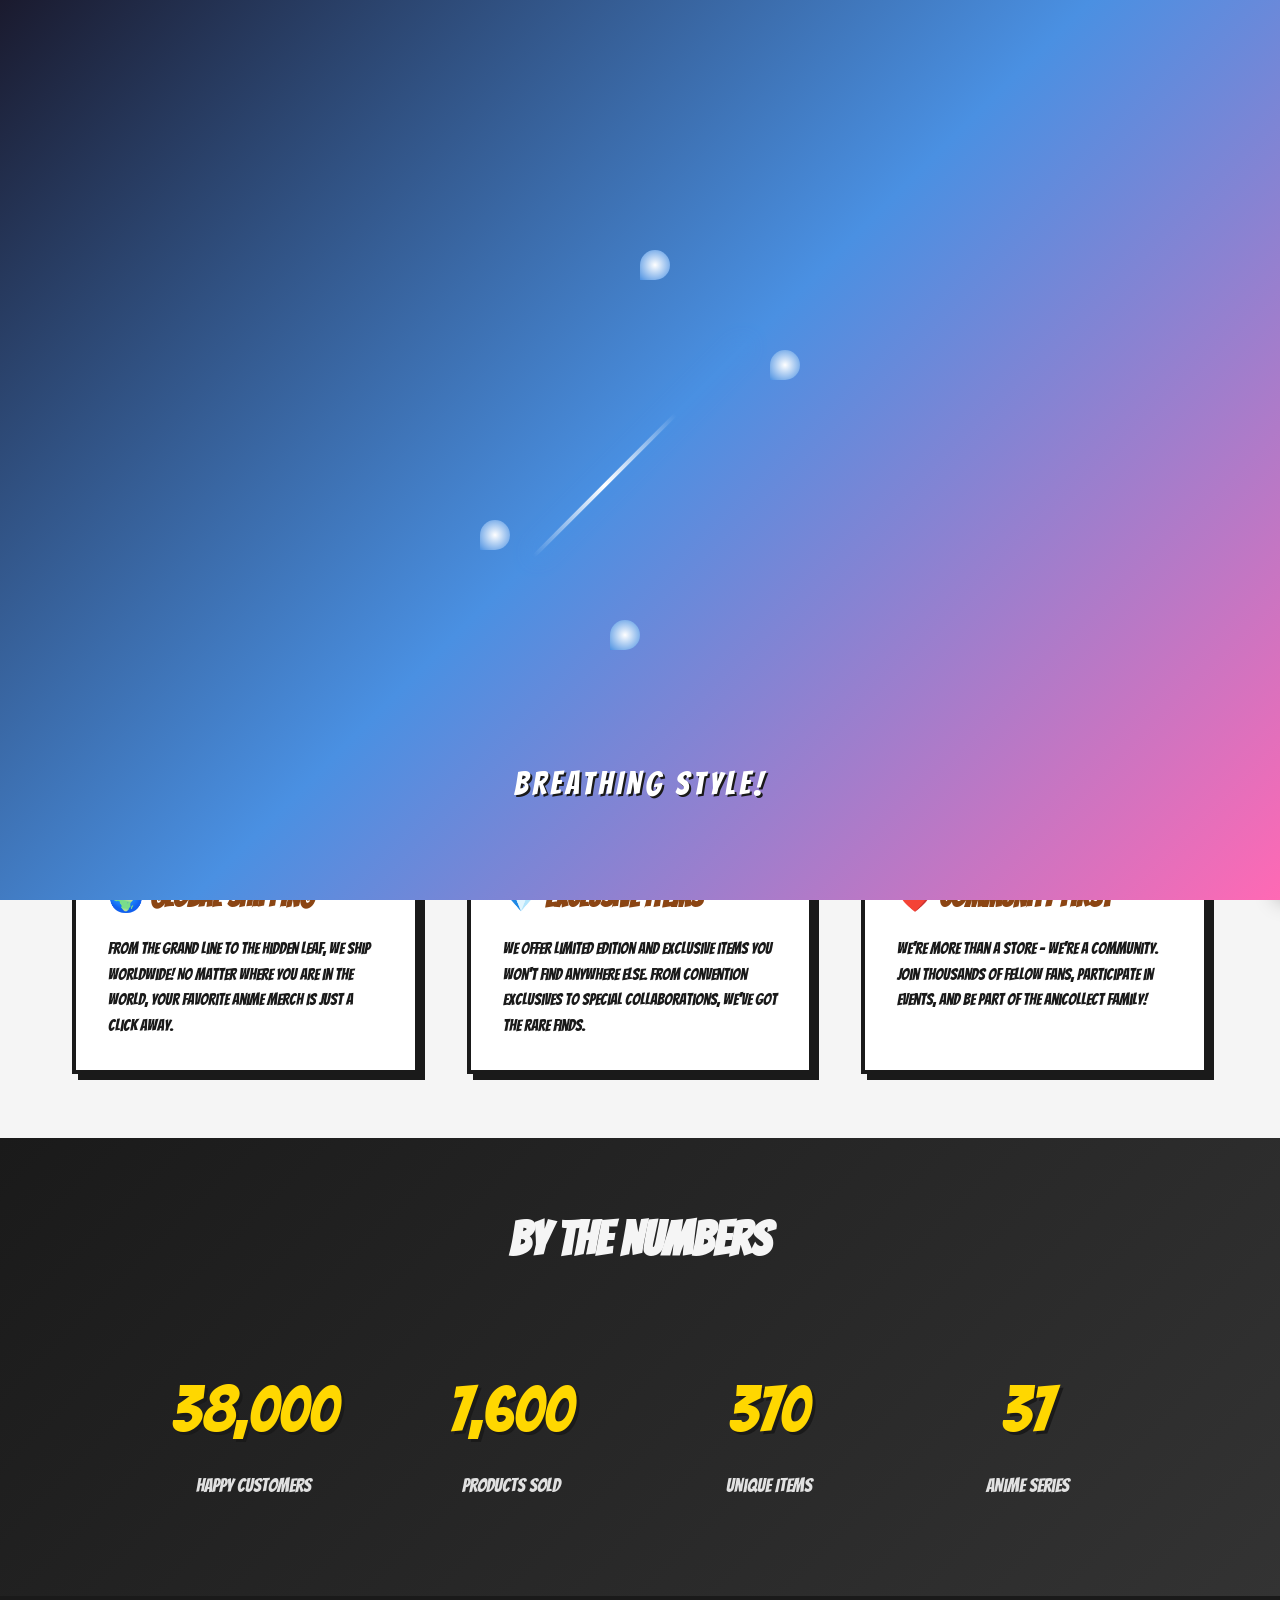
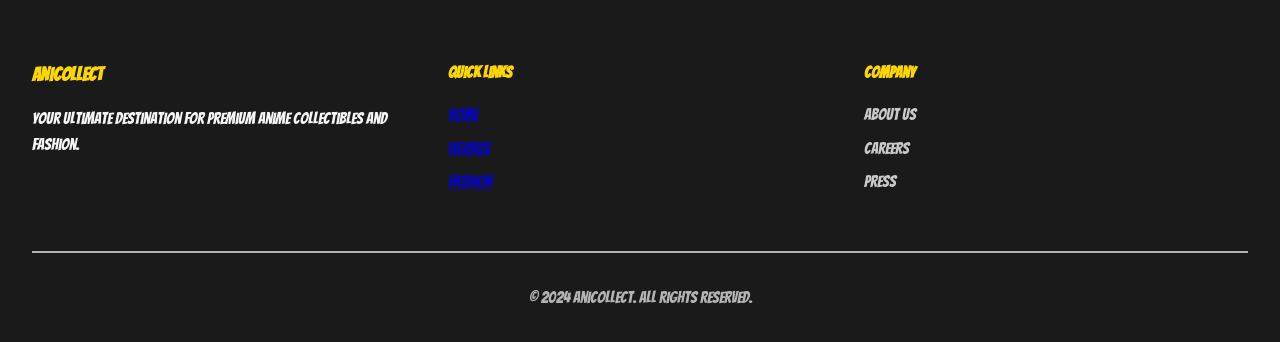
<file: anime-store/pages/about.html>
<!DOCTYPE html>
<html lang="en">
<head>
    <meta charset="UTF-8">
    <meta name="viewport" content="width=device-width, initial-scale=1.0">
    <title>About Us - AniCollect</title>
    <link rel="stylesheet" href="../css/style.css">
    <link href="https://fonts.googleapis.com/css2?family=Bangers&family=Manga+Temple&display=swap" rel="stylesheet">
    <style>
        .page-header {
            margin-top: 80px;
            padding: 6rem 2rem;
            background: linear-gradient(135deg, #8B4513 0%, #DEB887 100%);
            text-align: center;
            color: var(--manga-white);
            text-shadow: 3px 3px 0 var(--manga-black);
            position: relative;
            overflow: hidden;
        }
        
        .page-header h1 {
            font-family: 'Bangers', cursive;
            font-size: 4rem;
            margin-bottom: 1rem;
        }
        
        .titan-shadow {
            position: absolute;
            bottom: 0;
            right: 10%;
            width: 300px;
            height: 400px;
            opacity: 0.3;
            animation: titan-appear 4s ease-in-out infinite;
        }
        
        @keyframes titan-appear {
            0%, 100% { transform: translateY(20px); opacity: 0.2; }
            50% { transform: translateY(0); opacity: 0.4; }
        }
        
        .odm-cable {
            position: fixed;
            width: 3px;
            background: linear-gradient(180deg, transparent, #C0C0C0, transparent);
            top: -100px;
            animation: cable-swing 3s ease-in-out infinite;
        }
        
        @keyframes cable-swing {
            0%, 100% { transform: rotate(-15deg); }
            50% { transform: rotate(15deg); }
        }
        
        .about-section {
            padding: 4rem 2rem;
            max-width: 1200px;
            margin: 0 auto;
        }
        
        .about-grid {
            display: grid;
            grid-template-columns: repeat(auto-fit, minmax(300px, 1fr));
            gap: 3rem;
            margin-top: 3rem;
        }
        
        .about-card {
            border: 4px solid var(--manga-black);
            padding: 2rem;
            background: #FFF;
            box-shadow: 6px 6px 0 var(--manga-black);
            transition: all 0.3s ease;
        }
        
        .about-card:hover {
            transform: translate(-4px, -4px);
            box-shadow: 10px 10px 0 var(--manga-black);
        }
        
        .about-card h3 {
            font-family: 'Bangers', cursive;
            font-size: 1.8rem;
            color: var(--aot-primary);
            margin-bottom: 1rem;
        }
        
        .stats-section {
            padding: 4rem 2rem;
            background: linear-gradient(135deg, #1a1a1a 0%, #333 100%);
            color: var(--manga-white);
            text-align: center;
        }
        
        .stats-grid {
            display: grid;
            grid-template-columns: repeat(auto-fit, minmax(200px, 1fr));
            gap: 2rem;
            max-width: 1000px;
            margin: 0 auto;
        }
        
        .stat-item {
            padding: 2rem;
        }
        
        .stat-number {
            font-family: 'Bangers', cursive;
            font-size: 4rem;
            color: var(--onepiece-secondary);
            text-shadow: 3px 3px 0 var(--manga-black);
        }
        
        .stat-label {
            font-size: 1.2rem;
            margin-top: 0.5rem;
            opacity: 0.9;
        }
        
        .wall-maria {
            position: fixed;
            left: 0;
            top: 0;
            width: 50px;
            height: 100%;
            background: linear-gradient(90deg, #8B4513, #A0522D, #8B4513);
            z-index: 0;
        }
        
        .wall-pattern {
            position: absolute;
            width: 100%;
            height: 100px;
            background: repeating-linear-gradient(
                0deg,
                transparent,
                transparent 98px,
                rgba(0,0,0,0.2) 98px,
                rgba(0,0,0,0.2) 100px
            );
        }
    </style>
</head>
<body>
    <!-- Loading Screen -->
    <div id="loading-screen">
        <div class="loader-container">
            <div class="loader-demonslayer active">
                <div class="water-breathing">
                    <div class="water-drop drop1"></div>
                    <div class="water-drop drop2"></div>
                    <div class="water-drop drop3"></div>
                    <div class="water-drop drop4"></div>
                </div>
                <div class="katana-slash"></div>
                <div class="loading-text">Breathing Style!</div>
            </div>
        </div>
    </div>

    <!-- Navigation -->
    <nav class="navbar">
        <div class="nav-brand">
            <span class="brand-text">AniCollect</span>
            <span class="brand-subtitle">Premium Collectibles</span>
        </div>
        <ul class="nav-links">
            <li><a href="../index.html">Home</a></li>
            <li><a href="figures.html">Figures</a></li>
            <li><a href="fashion.html">Fashion</a></li>
            <li><a href="about.html" class="active">About</a></li>
            <li><a href="contact.html">Contact</a></li>
        </ul>
        <div class="nav-actions">
            <button class="nav-btn" onclick="openAuthModal()">
                <span>Login</span>
            </button>
            <button class="cart-btn" onclick="toggleCart()">
                <span class="cart-count" id="cart-count">0</span>
                <span>🛒</span>
            </button>
        </div>
        <div class="mobile-menu" onclick="toggleMobileMenu()">☰</div>
    </nav>

    <!-- Cart Sidebar -->
    <div id="cart-sidebar" class="cart-sidebar">
        <div class="cart-header">
            <h3>Your Cart</h3>
            <span class="close-cart" onclick="toggleCart()">&times;</span>
        </div>
        <div class="cart-items" id="cart-items"></div>
        <div class="cart-footer">
            <div class="cart-total">
                <span>Total:</span>
                <span id="cart-total">$0.00</span>
            </div>
            <button class="btn-primary checkout-btn">Checkout</button>
        </div>
    </div>

    <!-- Wall Maria Background -->
    <div class="wall-maria">
        <div class="wall-pattern"></div>
    </div>

    <!-- ODM Cables -->
    <div id="odm-cables"></div>

    <!-- Page Header -->
    <section class="page-header">
        <h1>About AniCollect</h1>
        <p>Your trusted source for premium anime collectibles since 2020</p>
        <div class="titan-shadow">
            <svg viewBox="0 0 200 300">
                <path d="M50,250 Q30,200 40,150 Q50,100 100,80 Q150,100 160,150 Q170,200 150,250" fill="#000" opacity="0.5"/>
                <circle cx="80" cy="120" r="15" fill="#FFF"/>
                <circle cx="120" cy="120" r="15" fill="#FFF"/>
            </svg>
        </div>
    </section>

    <!-- About Section -->
    <section class="about-section">
        <div class="about-grid">
            <div class="about-card">
                <h3>🏆 Our Mission</h3>
                <p>To bring the highest quality anime collectibles and fashion to fans worldwide. We believe every otaku deserves access to premium merchandise that honors their favorite series.</p>
            </div>
            
            <div class="about-card">
                <h3>⚓ Our Story</h3>
                <p>Founded by anime fans for anime fans, AniCollect started as a small shop and grew into a premier destination. Like the Straw Hat crew, we're on a journey to find the ultimate treasure - your satisfaction!</p>
            </div>
            
            <div class="about-card">
                <h3>🔥 Quality Promise</h3>
                <p>Every product is carefully selected and verified for authenticity. We work directly with licensed manufacturers to ensure you receive genuine, high-quality items worthy of any collection.</p>
            </div>
            
            <div class="about-card">
                <h3>🌍 Global Shipping</h3>
                <p>From the Grand Line to the Hidden Leaf, we ship worldwide! No matter where you are in the world, your favorite anime merch is just a click away.</p>
            </div>
            
            <div class="about-card">
                <h3>💎 Exclusive Items</h3>
                <p>We offer limited edition and exclusive items you won't find anywhere else. From convention exclusives to special collaborations, we've got the rare finds.</p>
            </div>
            
            <div class="about-card">
                <h3>❤️ Community First</h3>
                <p>We're more than a store - we're a community. Join thousands of fellow fans, participate in events, and be part of the AniCollect family!</p>
            </div>
        </div>
    </section>

    <!-- Stats Section -->
    <section class="stats-section">
        <h2 style="font-family: 'Bangers', cursive; font-size: 3rem; margin-bottom: 3rem;">By The Numbers</h2>
        <div class="stats-grid">
            <div class="stat-item">
                <div class="stat-number" data-target="50000">0</div>
                <div class="stat-label">Happy Customers</div>
            </div>
            <div class="stat-item">
                <div class="stat-number" data-target="10000">0</div>
                <div class="stat-label">Products Sold</div>
            </div>
            <div class="stat-item">
                <div class="stat-number" data-target="500">0</div>
                <div class="stat-label">Unique Items</div>
            </div>
            <div class="stat-item">
                <div class="stat-number" data-target="50">0</div>
                <div class="stat-label">Anime Series</div>
            </div>
        </div>
    </section>

    <!-- Footer -->
    <footer class="footer">
        <div class="footer-content">
            <div class="footer-section">
                <h3>AniCollect</h3>
                <p>Your ultimate destination for premium anime collectibles and fashion.</p>
            </div>
            <div class="footer-section">
                <h4>Quick Links</h4>
                <ul>
                    <li><a href="../index.html">Home</a></li>
                    <li><a href="figures.html">Figures</a></li>
                    <li><a href="fashion.html">Fashion</a></li>
                </ul>
            </div>
            <div class="footer-section">
                <h4>Company</h4>
                <ul>
                    <li>About Us</li>
                    <li>Careers</li>
                    <li>Press</li>
                </ul>
            </div>
        </div>
        <div class="footer-bottom">
            <p>&copy; 2024 AniCollect. All rights reserved.</p>
        </div>
    </footer>

    <script src="../js/main.js"></script>
    <script>
        document.addEventListener('DOMContentLoaded', () => {
            createODMCables();
            animateStats();
        });
        
        function createODMCables() {
            const container = document.getElementById('odm-cables');
            for (let i = 0; i < 5; i++) {
                const cable = document.createElement('div');
                cable.className = 'odm-cable';
                cable.style.left = (Math.random() * 100) + '%';
                cable.style.height = (Math.random() * 300 + 200) + 'px';
                cable.style.animationDelay = (Math.random() * 2) + 's';
                container.appendChild(cable);
            }
        }
        
        function animateStats() {
            const statNumbers = document.querySelectorAll('.stat-number');
            
            statNumbers.forEach(stat => {
                const target = parseInt(stat.getAttribute('data-target'));
                let current = 0;
                const increment = target / 50;
                
                const timer = setInterval(() => {
                    current += increment;
                    if (current >= target) {
                        stat.textContent = target.toLocaleString() + '+';
                        clearInterval(timer);
                    } else {
                        stat.textContent = Math.floor(current).toLocaleString();
                    }
                }, 40);
            });
        }
    </script>
</body>
</html>
</file>
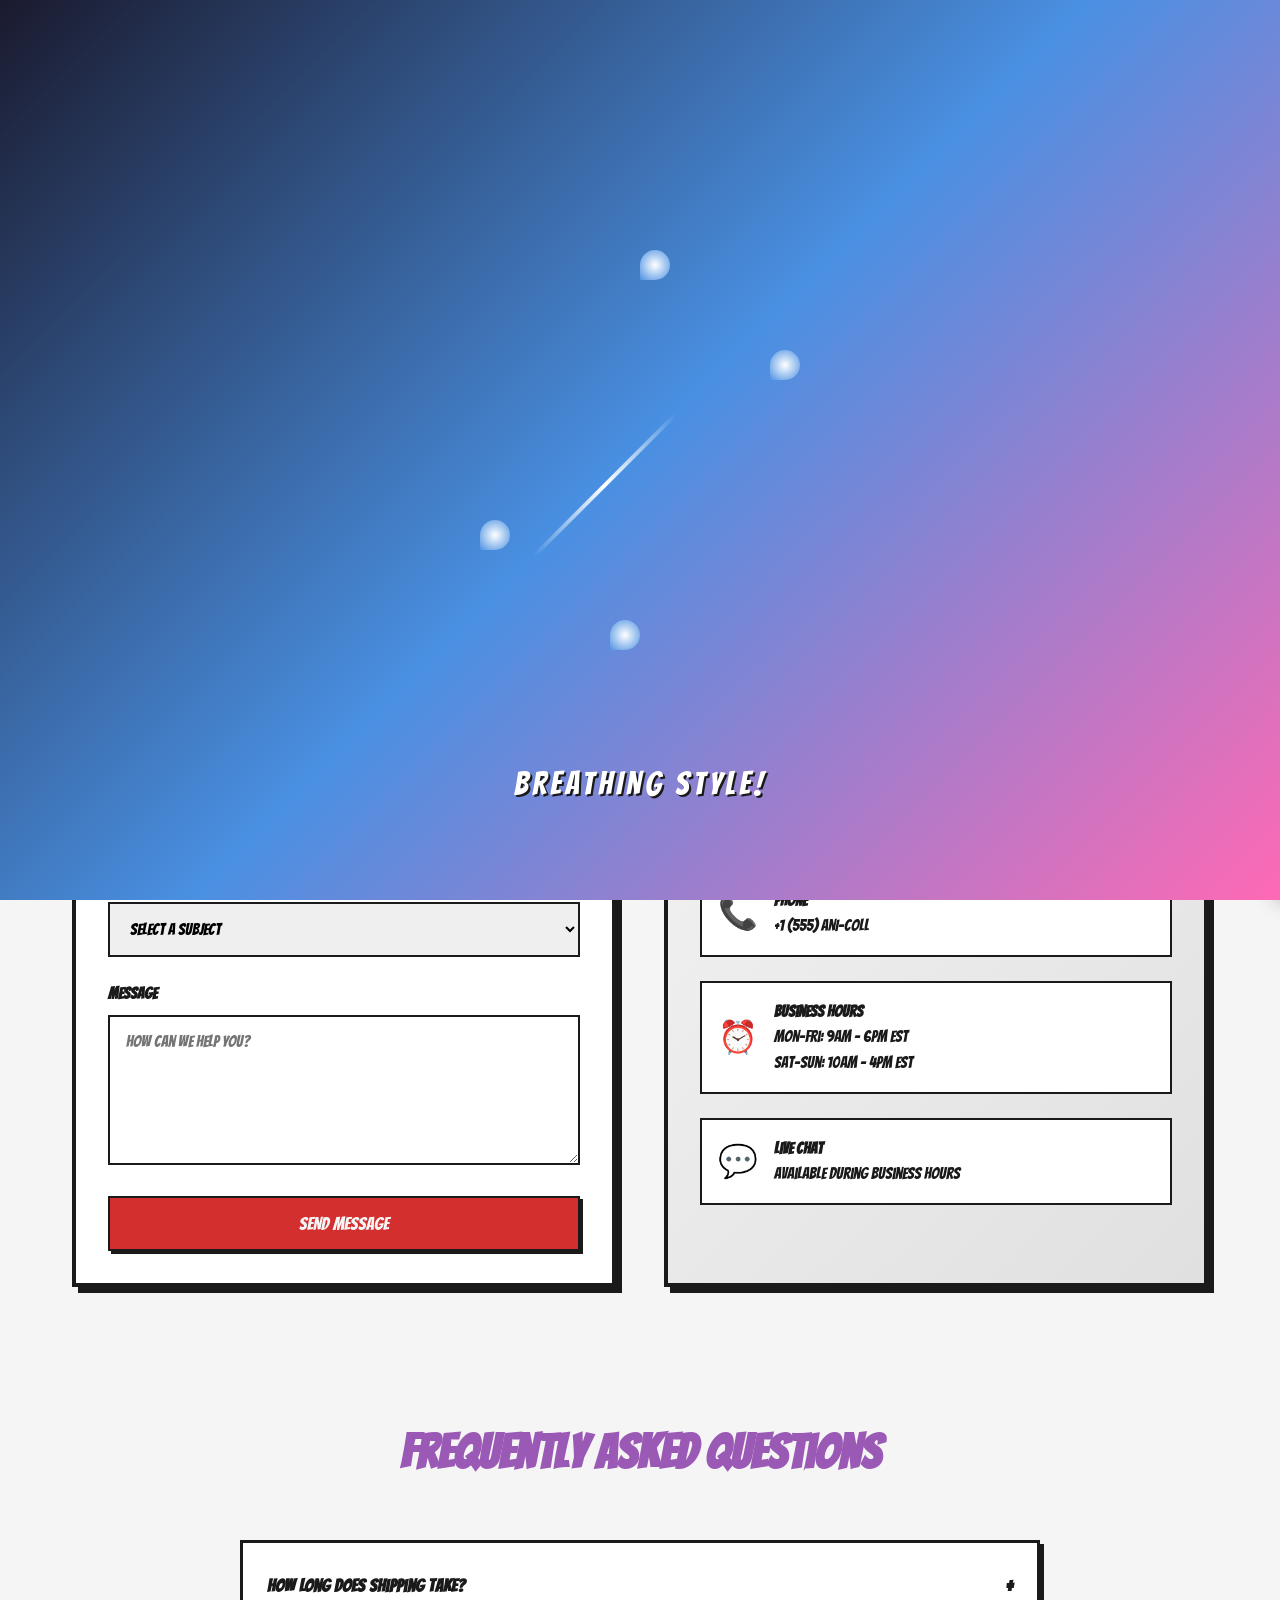
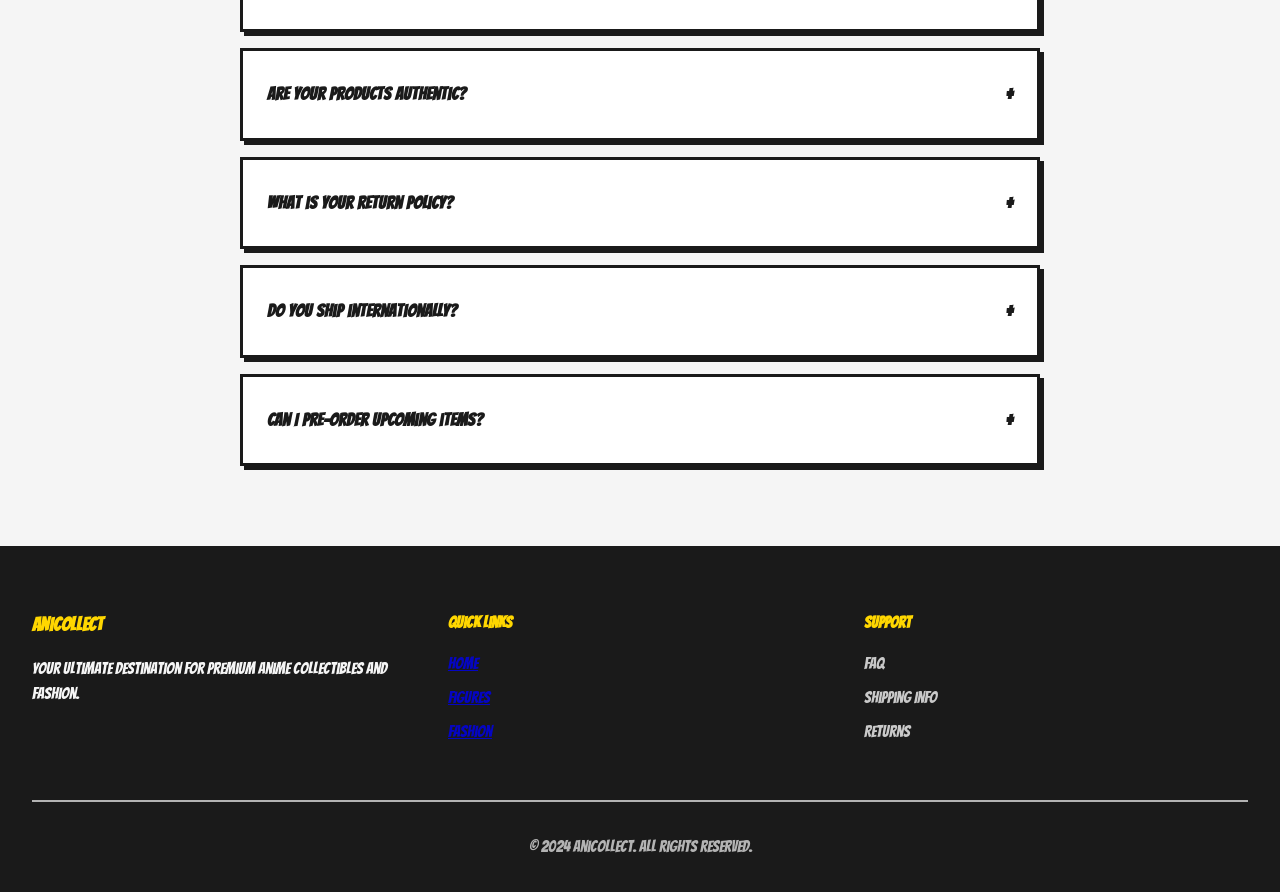
<file: anime-store/pages/contact.html>
<!DOCTYPE html>
<html lang="en">
<head>
    <meta charset="UTF-8">
    <meta name="viewport" content="width=device-width, initial-scale=1.0">
    <title>Contact Us - AniCollect</title>
    <link rel="stylesheet" href="../css/style.css">
    <link href="https://fonts.googleapis.com/css2?family=Bangers&family=Manga+Temple&display=swap" rel="stylesheet">
    <style>
        .page-header {
            margin-top: 80px;
            padding: 6rem 2rem;
            background: linear-gradient(135deg, #9B59B6 0%, #2C3E50 100%);
            text-align: center;
            color: var(--manga-white);
            text-shadow: 3px 3px 0 var(--manga-black);
            position: relative;
            overflow: hidden;
        }
        
        .page-header h1 {
            font-family: 'Bangers', cursive;
            font-size: 4rem;
            margin-bottom: 1rem;
        }
        
        .domain-expansion {
            position: absolute;
            width: 100%;
            height: 100%;
            top: 0;
            left: 0;
            pointer-events: none;
        }
        
        .domain-circle {
            position: absolute;
            border: 3px solid rgba(155, 89, 182, 0.5);
            border-radius: 50%;
            animation: domain-expand 3s ease-out infinite;
        }
        
        @keyframes domain-expand {
            0% { transform: scale(0); opacity: 1; }
            100% { transform: scale(2); opacity: 0; }
        }
        
        .cursed-energy {
            position: fixed;
            width: 100%;
            height: 100%;
            top: 0;
            left: 0;
            pointer-events: none;
            z-index: 1;
        }
        
        .cursed-orb {
            position: absolute;
            width: 20px;
            height: 20px;
            background: radial-gradient(circle, #9B59B6, #2C3E50);
            border-radius: 50%;
            animation: cursed-float 4s ease-in-out infinite;
            box-shadow: 0 0 20px #9B59B6;
        }
        
        @keyframes cursed-float {
            0%, 100% { transform: translateY(0) scale(1); opacity: 0.6; }
            50% { transform: translateY(-30px) scale(1.2); opacity: 1; }
        }
        
        .contact-section {
            padding: 4rem 2rem;
            max-width: 1200px;
            margin: 0 auto;
        }
        
        .contact-grid {
            display: grid;
            grid-template-columns: repeat(auto-fit, minmax(400px, 1fr));
            gap: 3rem;
            margin-top: 3rem;
        }
        
        .contact-form-container {
            border: 4px solid var(--manga-black);
            padding: 2rem;
            background: #FFF;
            box-shadow: 6px 6px 0 var(--manga-black);
        }
        
        .contact-form-container h3 {
            font-family: 'Bangers', cursive;
            font-size: 2rem;
            color: var(--jjk-primary);
            margin-bottom: 2rem;
        }
        
        .form-group {
            margin-bottom: 1.5rem;
        }
        
        .form-group label {
            display: block;
            margin-bottom: 0.5rem;
            font-weight: bold;
            color: var(--manga-black);
        }
        
        .form-group input,
        .form-group textarea,
        .form-group select {
            width: 100%;
            padding: 1rem;
            border: 2px solid var(--manga-black);
            font-family: inherit;
            font-size: 1rem;
            transition: border-color 0.3s ease;
        }
        
        .form-group input:focus,
        .form-group textarea:focus,
        .form-group select:focus {
            outline: none;
            border-color: var(--jjk-primary);
        }
        
        .form-group textarea {
            resize: vertical;
            min-height: 150px;
        }
        
        .contact-info-container {
            border: 4px solid var(--manga-black);
            padding: 2rem;
            background: linear-gradient(135deg, #f5f5f5 0%, #e0e0e0 100%);
            box-shadow: 6px 6px 0 var(--manga-black);
        }
        
        .contact-info-container h3 {
            font-family: 'Bangers', cursive;
            font-size: 2rem;
            color: var(--jjk-primary);
            margin-bottom: 2rem;
        }
        
        .info-item {
            display: flex;
            align-items: center;
            gap: 1rem;
            margin-bottom: 1.5rem;
            padding: 1rem;
            background: #FFF;
            border: 2px solid var(--manga-black);
        }
        
        .info-icon {
            font-size: 2rem;
        }
        
        .faq-section {
            padding: 4rem 2rem;
            background: #f5f5f5;
        }
        
        .faq-container {
            max-width: 800px;
            margin: 0 auto;
        }
        
        .faq-item {
            border: 3px solid var(--manga-black);
            margin-bottom: 1rem;
            background: #FFF;
            box-shadow: 4px 4px 0 var(--manga-black);
            transition: all 0.3s ease;
        }
        
        .faq-item:hover {
            transform: translate(-2px, -2px);
            box-shadow: 6px 6px 0 var(--manga-black);
        }
        
        .faq-question {
            padding: 1.5rem;
            cursor: pointer;
            display: flex;
            justify-content: space-between;
            align-items: center;
            font-weight: bold;
            font-size: 1.1rem;
        }
        
        .faq-answer {
            padding: 0 1.5rem;
            max-height: 0;
            overflow: hidden;
            transition: all 0.3s ease;
        }
        
        .faq-item.active .faq-answer {
            padding: 1.5rem;
            max-height: 300px;
        }
        
        .faq-toggle {
            font-size: 1.5rem;
            transition: transform 0.3s ease;
        }
        
        .faq-item.active .faq-toggle {
            transform: rotate(45deg);
        }
        
        .symbols {
            position: fixed;
            top: 0;
            left: 0;
            width: 100%;
            height: 100%;
            pointer-events: none;
            z-index: 0;
            overflow: hidden;
        }
        
        .symbol {
            position: absolute;
            font-size: 2rem;
            color: rgba(155, 89, 182, 0.3);
            animation: symbol-float 6s ease-in-out infinite;
        }
        
        @keyframes symbol-float {
            0%, 100% { transform: translateY(0) rotate(0deg); }
            50% { transform: translateY(-20px) rotate(180deg); }
        }
    </style>
</head>
<body>
    <!-- Loading Screen -->
    <div id="loading-screen">
        <div class="loader-container">
            <div class="loader-demonslayer active">
                <div class="water-breathing">
                    <div class="water-drop drop1"></div>
                    <div class="water-drop drop2"></div>
                    <div class="water-drop drop3"></div>
                    <div class="water-drop drop4"></div>
                </div>
                <div class="katana-slash"></div>
                <div class="loading-text">Breathing Style!</div>
            </div>
        </div>
    </div>

    <!-- Navigation -->
    <nav class="navbar">
        <div class="nav-brand">
            <span class="brand-text">AniCollect</span>
            <span class="brand-subtitle">Premium Collectibles</span>
        </div>
        <ul class="nav-links">
            <li><a href="../index.html">Home</a></li>
            <li><a href="figures.html">Figures</a></li>
            <li><a href="fashion.html">Fashion</a></li>
            <li><a href="about.html">About</a></li>
            <li><a href="contact.html" class="active">Contact</a></li>
        </ul>
        <div class="nav-actions">
            <button class="nav-btn" onclick="openAuthModal()">
                <span>Login</span>
            </button>
            <button class="cart-btn" onclick="toggleCart()">
                <span class="cart-count" id="cart-count">0</span>
                <span>🛒</span>
            </button>
        </div>
        <div class="mobile-menu" onclick="toggleMobileMenu()">☰</div>
    </nav>

    <!-- Cart Sidebar -->
    <div id="cart-sidebar" class="cart-sidebar">
        <div class="cart-header">
            <h3>Your Cart</h3>
            <span class="close-cart" onclick="toggleCart()">&times;</span>
        </div>
        <div class="cart-items" id="cart-items"></div>
        <div class="cart-footer">
            <div class="cart-total">
                <span>Total:</span>
                <span id="cart-total">$0.00</span>
            </div>
            <button class="btn-primary checkout-btn">Checkout</button>
        </div>
    </div>

    <!-- Cursed Energy Effects -->
    <div class="cursed-energy" id="cursed-energy"></div>
    <div class="symbols" id="symbols"></div>

    <!-- Page Header -->
    <section class="page-header">
        <div class="domain-expansion" id="domain-expansion"></div>
        <h1>Contact Us</h1>
        <p>Get in touch with our team</p>
    </section>

    <!-- Contact Section -->
    <section class="contact-section">
        <div class="contact-grid">
            <div class="contact-form-container">
                <h3>Send Us a Message</h3>
                <form id="contact-form">
                    <div class="form-group">
                        <label>Name</label>
                        <input type="text" placeholder="Your name" required>
                    </div>
                    <div class="form-group">
                        <label>Email</label>
                        <input type="email" placeholder="your@email.com" required>
                    </div>
                    <div class="form-group">
                        <label>Subject</label>
                        <select required>
                            <option value="">Select a subject</option>
                            <option value="order">Order Inquiry</option>
                            <option value="product">Product Question</option>
                            <option value="shipping">Shipping Info</option>
                            <option value="return">Returns & Refunds</option>
                            <option value="other">Other</option>
                        </select>
                    </div>
                    <div class="form-group">
                        <label>Message</label>
                        <textarea placeholder="How can we help you?" required></textarea>
                    </div>
                    <button type="submit" class="btn-primary">Send Message</button>
                </form>
            </div>
            
            <div class="contact-info-container">
                <h3>Get In Touch</h3>
                
                <div class="info-item">
                    <span class="info-icon">📍</span>
                    <div>
                        <strong>Address</strong>
                        <p>123 Anime Street, Otaku City, AC 12345</p>
                    </div>
                </div>
                
                <div class="info-item">
                    <span class="info-icon">📧</span>
                    <div>
                        <strong>Email</strong>
                        <p>support@anicollect.com</p>
                    </div>
                </div>
                
                <div class="info-item">
                    <span class="info-icon">📞</span>
                    <div>
                        <strong>Phone</strong>
                        <p>+1 (555) ANI-COLL</p>
                    </div>
                </div>
                
                <div class="info-item">
                    <span class="info-icon">⏰</span>
                    <div>
                        <strong>Business Hours</strong>
                        <p>Mon-Fri: 9AM - 6PM EST</p>
                        <p>Sat-Sun: 10AM - 4PM EST</p>
                    </div>
                </div>
                
                <div class="info-item">
                    <span class="info-icon">💬</span>
                    <div>
                        <strong>Live Chat</strong>
                        <p>Available during business hours</p>
                    </div>
                </div>
            </div>
        </div>
    </section>

    <!-- FAQ Section -->
    <section class="faq-section">
        <div class="faq-container">
            <h2 style="font-family: 'Bangers', cursive; font-size: 3rem; text-align: center; margin-bottom: 3rem; color: var(--jjk-primary);">Frequently Asked Questions</h2>
            
            <div class="faq-item">
                <div class="faq-question" onclick="toggleFAQ(this)">
                    <span>How long does shipping take?</span>
                    <span class="faq-toggle">+</span>
                </div>
                <div class="faq-answer">
                    <p>Standard shipping takes 5-7 business days within the US. International shipping varies by location but typically takes 10-21 business days. Express shipping options are available at checkout.</p>
                </div>
            </div>
            
            <div class="faq-item">
                <div class="faq-question" onclick="toggleFAQ(this)">
                    <span>Are your products authentic?</span>
                    <span class="faq-toggle">+</span>
                </div>
                <div class="faq-answer">
                    <p>Absolutely! We work directly with licensed manufacturers and distributors to ensure all our products are 100% authentic. Each item comes with a certificate of authenticity.</p>
                </div>
            </div>
            
            <div class="faq-item">
                <div class="faq-question" onclick="toggleFAQ(this)">
                    <span>What is your return policy?</span>
                    <span class="faq-toggle">+</span>
                </div>
                <div class="faq-answer">
                    <p>We offer a 30-day return policy for unused items in original packaging. Pre-owned or damaged items cannot be returned. Return shipping costs are covered by the customer unless the item was defective.</p>
                </div>
            </div>
            
            <div class="faq-item">
                <div class="faq-question" onclick="toggleFAQ(this)">
                    <span>Do you ship internationally?</span>
                    <span class="faq-toggle">+</span>
                </div>
                <div class="faq-answer">
                    <p>Yes! We ship to over 100 countries worldwide. Shipping costs and delivery times vary by location. Customs fees and import duties may apply depending on your country.</p>
                </div>
            </div>
            
            <div class="faq-item">
                <div class="faq-question" onclick="toggleFAQ(this)">
                    <span>Can I pre-order upcoming items?</span>
                    <span class="faq-toggle">+</span>
                </div>
                <div class="faq-answer">
                    <p>Yes! We offer pre-orders for many upcoming releases. Pre-order items will be shipped as soon as they become available. You'll be notified when your order ships.</p>
                </div>
            </div>
        </div>
    </section>

    <!-- Footer -->
    <footer class="footer">
        <div class="footer-content">
            <div class="footer-section">
                <h3>AniCollect</h3>
                <p>Your ultimate destination for premium anime collectibles and fashion.</p>
            </div>
            <div class="footer-section">
                <h4>Quick Links</h4>
                <ul>
                    <li><a href="../index.html">Home</a></li>
                    <li><a href="figures.html">Figures</a></li>
                    <li><a href="fashion.html">Fashion</a></li>
                </ul>
            </div>
            <div class="footer-section">
                <h4>Support</h4>
                <ul>
                    <li>FAQ</li>
                    <li>Shipping Info</li>
                    <li>Returns</li>
                </ul>
            </div>
        </div>
        <div class="footer-bottom">
            <p>&copy; 2024 AniCollect. All rights reserved.</p>
        </div>
    </footer>

    <script src="../js/main.js"></script>
    <script>
        document.addEventListener('DOMContentLoaded', () => {
            createDomainExpansion();
            createCursedEnergy();
            createSymbols();
            
            document.getElementById('contact-form').addEventListener('submit', (e) => {
                e.preventDefault();
                showNotification('Message sent! We\'ll get back to you soon!');
                e.target.reset();
            });
        });
        
        function createDomainExpansion() {
            const container = document.getElementById('domain-expansion');
            for (let i = 0; i < 5; i++) {
                const circle = document.createElement('div');
                circle.className = 'domain-circle';
                circle.style.width = (100 + i * 100) + 'px';
                circle.style.height = (100 + i * 100) + 'px';
                circle.style.top = '50%';
                circle.style.left = '50%';
                circle.style.transform = 'translate(-50%, -50%)';
                circle.style.animationDelay = (i * 0.5) + 's';
                container.appendChild(circle);
            }
        }
        
        function createCursedEnergy() {
            const container = document.getElementById('cursed-energy');
            for (let i = 0; i < 15; i++) {
                const orb = document.createElement('div');
                orb.className = 'cursed-orb';
                orb.style.left = Math.random() * 100 + '%';
                orb.style.top = Math.random() * 100 + '%';
                orb.style.animationDelay = Math.random() * 4 + 's';
                orb.style.width = (Math.random() * 20 + 10) + 'px';
                orb.style.height = orb.style.width;
                container.appendChild(orb);
            }
        }
        
        function createSymbols() {
            const container = document.getElementById('symbols');
            const symbols = ['⚡', '★', '✦', '◈', '◇', '◆'];
            for (let i = 0; i < 20; i++) {
                const symbol = document.createElement('div');
                symbol.className = 'symbol';
                symbol.textContent = symbols[Math.floor(Math.random() * symbols.length)];
                symbol.style.left = Math.random() * 100 + '%';
                symbol.style.top = Math.random() * 100 + '%';
                symbol.style.animationDelay = Math.random() * 6 + 's';
                container.appendChild(symbol);
            }
        }
        
        function toggleFAQ(element) {
            const faqItem = element.parentElement;
            faqItem.classList.toggle('active');
        }
    </script>
</body>
</html>
</file>
<file: anime-store/css/style.css>
/* ===== RESET & BASE STYLES ===== */
* {
    margin: 0;
    padding: 0;
    box-sizing: border-box;
}

:root {
    --onepiece-primary: #D32F2F;
    --onepiece-secondary: #FFD700;
    --naruto-primary: #FF6B00;
    --naruto-secondary: #1a1a2e;
    --dragonball-primary: #FF9500;
    --dragonball-secondary: #FF4500;
    --demonslayer-primary: #4A90E2;
    --demonslayer-secondary: #FF69B4;
    --aot-primary: #8B4513;
    --aot-secondary: #DEB887;
    --jjk-primary: #9B59B6;
    --jjk-secondary: #2C3E50;
    --manga-black: #1a1a1a;
    --manga-white: #f5f5f5;
    --border-thick: 3px solid var(--manga-black);
    --shadow-hard: 4px 4px 0px var(--manga-black);
    --shadow-soft: 0 4px 6px rgba(0,0,0,0.1);
}

body {
    font-family: 'Manga Temple', 'Bangers', cursive, sans-serif;
    background: var(--manga-white);
    color: var(--manga-black);
    overflow-x: hidden;
    line-height: 1.6;
}

/* ===== LOADING SCREEN ===== */
#loading-screen {
    position: fixed;
    top: 0;
    left: 0;
    width: 100%;
    height: 100%;
    background: linear-gradient(135deg, #1a1a2e 0%, #16213e 50%, #0f3460 100%);
    z-index: 10000;
    display: flex;
    justify-content: center;
    align-items: center;
    transition: opacity 0.5s ease, visibility 0.5s ease;
}

#loading-screen.hidden {
    opacity: 0;
    visibility: hidden;
}

.loader-container {
    position: relative;
    width: 100%;
    height: 100%;
}

/* One Piece Loader */
.loader-onepiece {
    position: absolute;
    width: 100%;
    height: 100%;
    display: none;
    justify-content: center;
    align-items: center;
    flex-direction: column;
}

.loader-onepiece.active {
    display: flex;
}

.ocean-waves {
    position: absolute;
    bottom: 0;
    width: 100%;
    height: 30%;
    overflow: hidden;
}

.wave {
    position: absolute;
    bottom: 0;
    width: 200%;
    height: 100%;
    background: url("data:image/svg+xml,%3Csvg xmlns='http://www.w3.org/2000/svg' viewBox='0 0 1200 320'%3E%3Cpath d='M0,160 C150,280 300,40 450,160 C600,280 750,40 900,160 C1050,280 1200,40 1350,160 L1350,320 L0,320 Z' fill='%234169E1' opacity='0.6'/%3E%3C/svg%3E");
    background-size: 50% 100%;
    animation: wave-move 3s ease-in-out infinite;
}

.wave1 { animation-delay: 0s; opacity: 0.8; }
.wave2 { animation-delay: -1s; opacity: 0.6; }
.wave3 { animation-delay: -2s; opacity: 0.4; }

@keyframes wave-move {
    0%, 100% { transform: translateX(0) translateY(0); }
    50% { transform: translateX(-25%) translateY(-10px); }
}

.thousand-sunny {
    position: relative;
    width: 300px;
    height: 200px;
    animation: ship-rock 2s ease-in-out infinite;
}

.sunny-ship {
    width: 100%;
    height: 100%;
}

.sail {
    animation: sail-flutter 1s ease-in-out infinite alternate;
    transform-origin: left center;
}

.sun-logo {
    animation: sun-pulse 1.5s ease-in-out infinite;
}

@keyframes ship-rock {
    0%, 100% { transform: rotate(-3deg) translateY(0); }
    50% { transform: rotate(3deg) translateY(-10px); }
}

@keyframes sail-flutter {
    0% { transform: scaleX(1); }
    100% { transform: scaleX(1.05); }
}

@keyframes sun-pulse {
    0%, 100% { transform: scale(1); box-shadow: 0 0 20px #FFD700; }
    50% { transform: scale(1.1); box-shadow: 0 0 40px #FFD700; }
}

/* Dragon Ball Z Loader */
.loader-dbz {
    position: absolute;
    width: 100%;
    height: 100%;
    display: none;
    justify-content: center;
    align-items: center;
    flex-direction: column;
    background: linear-gradient(135deg, #FF6B00 0%, #FF4500 100%);
}

.loader-dbz.active {
    display: flex;
}

.energy-aura {
    position: relative;
    width: 300px;
    height: 300px;
}

.aura-ring {
    position: absolute;
    border-radius: 50%;
    border: 4px solid #FFD700;
    animation: aura-expand 2s ease-out infinite;
}

.ring1 {
    width: 100%;
    height: 100%;
    top: 0;
    left: 0;
    animation-delay: 0s;
}

.ring2 {
    width: 70%;
    height: 70%;
    top: 15%;
    left: 15%;
    animation-delay: -0.5s;
    border-color: #FFF;
}

.ring3 {
    width: 40%;
    height: 40%;
    top: 30%;
    left: 30%;
    animation-delay: -1s;
    border-color: #FF6B00;
}

@keyframes aura-expand {
    0% { transform: scale(0.5); opacity: 1; }
    100% { transform: scale(1.5); opacity: 0; }
}

.dragon-balls {
    position: absolute;
    width: 400px;
    height: 400px;
    top: 50%;
    left: 50%;
    transform: translate(-50%, -50%);
}

.db {
    position: absolute;
    width: 50px;
    height: 50px;
    background: radial-gradient(circle at 30% 30%, #FF6B00, #FF4500);
    border-radius: 50%;
    display: flex;
    justify-content: center;
    align-items: center;
    color: #FFD700;
    font-size: 20px;
    box-shadow: 0 0 20px #FFD700;
    animation: db-float 3s ease-in-out infinite;
}

.db1 { top: 0%; left: 50%; animation-delay: 0s; }
.db2 { top: 14%; right: 10%; animation-delay: -0.5s; }
.db3 { top: 50%; right: 0%; animation-delay: -1s; }
.db4 { bottom: 14%; right: 10%; animation-delay: -1.5s; }
.db5 { bottom: 0%; left: 50%; animation-delay: -2s; }
.db6 { bottom: 14%; left: 10%; animation-delay: -2.5s; }
.db7 { top: 50%; left: 0%; animation-delay: -3s; }

@keyframes db-float {
    0%, 100% { transform: translateY(0) rotate(0deg); }
    50% { transform: translateY(-10px) rotate(180deg); }
}

/* Naruto Loader */
.loader-naruto {
    position: absolute;
    width: 100%;
    height: 100%;
    display: none;
    justify-content: center;
    align-items: center;
    flex-direction: column;
    background: linear-gradient(135deg, #1a1a2e 0%, #FF6B00 100%);
}

.loader-naruto.active {
    display: flex;
}

.rasengan {
    position: relative;
    width: 200px;
    height: 200px;
}

.rasen-core {
    position: absolute;
    width: 60px;
    height: 60px;
    background: radial-gradient(circle, #FFF, #4A90E2);
    border-radius: 50%;
    top: 50%;
    left: 50%;
    transform: translate(-50%, -50%);
    box-shadow: 0 0 40px #4A90E2, 0 0 80px #FFF;
    animation: core-pulse 0.5s ease-in-out infinite alternate;
}

.rasen-spin {
    position: absolute;
    width: 100%;
    height: 100%;
    border: 3px solid #4A90E2;
    border-radius: 50%;
    animation: rasen-rotate 1s linear infinite;
}

.spin1 { animation-delay: 0s; border-top-color: transparent; }
.spin2 { animation-delay: -0.3s; border-right-color: transparent; }
.spin3 { animation-delay: -0.6s; border-bottom-color: transparent; }

@keyframes core-pulse {
    0% { transform: translate(-50%, -50%) scale(1); }
    100% { transform: translate(-50%, -50%) scale(1.2); }
}

@keyframes rasen-rotate {
    0% { transform: rotate(0deg); }
    100% { transform: rotate(360deg); }
}

.konoha-symbol {
    position: absolute;
    width: 100px;
    height: 100px;
    top: 50%;
    left: 50%;
    transform: translate(-50%, -50%);
    animation: symbol-pulse 2s ease-in-out infinite;
}

@keyframes symbol-pulse {
    0%, 100% { opacity: 0.6; transform: translate(-50%, -50%) scale(1); }
    50% { opacity: 1; transform: translate(-50%, -50%) scale(1.1); }
}

/* Demon Slayer Loader */
.loader-demonslayer {
    position: absolute;
    width: 100%;
    height: 100%;
    display: none;
    justify-content: center;
    align-items: center;
    flex-direction: column;
    background: linear-gradient(135deg, #1a1a2e 0%, #4A90E2 50%, #FF69B4 100%);
}

.loader-demonslayer.active {
    display: flex;
}

.water-breathing {
    position: relative;
    width: 400px;
    height: 400px;
}

.water-drop {
    position: absolute;
    width: 30px;
    height: 30px;
    background: radial-gradient(circle, #FFF, #4A90E2);
    border-radius: 50% 50% 50% 0;
    animation: drop-fall 2s ease-in-out infinite;
}

.drop1 { top: 0%; left: 50%; animation-delay: 0s; }
.drop2 { top: 25%; right: 10%; animation-delay: -0.5s; }
.drop3 { bottom: 25%; left: 10%; animation-delay: -1s; }
.drop4 { bottom: 0%; right: 50%; animation-delay: -1.5s; }

@keyframes drop-fall {
    0%, 100% { transform: translateY(0) rotate(0deg); opacity: 1; }
    50% { transform: translateY(100px) rotate(180deg); opacity: 0.5; }
}

.katana-slash {
    position: absolute;
    width: 300px;
    height: 4px;
    background: linear-gradient(90deg, transparent, #FFF, #4A90E2, transparent);
    top: 50%;
    left: 50%;
    transform: translate(-50%, -50%) rotate(-45deg);
    animation: slash-effect 1.5s ease-in-out infinite;
    box-shadow: 0 0 20px #4A90E2;
}

@keyframes slash-effect {
    0%, 100% { width: 0; opacity: 0; }
    50% { width: 300px; opacity: 1; }
}

.loading-text {
    position: absolute;
    bottom: 10%;
    font-size: 2rem;
    color: #FFF;
    text-transform: uppercase;
    letter-spacing: 4px;
    animation: text-flicker 1s ease-in-out infinite;
    text-shadow: 2px 2px 0 var(--manga-black);
}

@keyframes text-flicker {
    0%, 100% { opacity: 1; }
    50% { opacity: 0.7; }
}

/* ===== NAVIGATION ===== */
.navbar {
    position: fixed;
    top: 0;
    left: 0;
    width: 100%;
    background: var(--manga-black);
    color: var(--manga-white);
    padding: 1rem 2rem;
    display: flex;
    justify-content: space-between;
    align-items: center;
    z-index: 1000;
    border-bottom: 4px solid var(--onepiece-primary);
    box-shadow: 0 4px 10px rgba(0,0,0,0.3);
}

.nav-brand {
    display: flex;
    flex-direction: column;
}

.brand-text {
    font-family: 'Bangers', cursive;
    font-size: 2rem;
    color: var(--onepiece-secondary);
    text-shadow: 3px 3px 0 var(--onepiece-primary);
    letter-spacing: 2px;
}

.brand-subtitle {
    font-size: 0.8rem;
    color: #FFF;
    opacity: 0.8;
}

.nav-links {
    display: flex;
    list-style: none;
    gap: 2rem;
}

.nav-links a {
    color: var(--manga-white);
    text-decoration: none;
    font-weight: bold;
    text-transform: uppercase;
    padding: 0.5rem 1rem;
    position: relative;
    transition: all 0.3s ease;
}

.nav-links a::before {
    content: '';
    position: absolute;
    bottom: 0;
    left: 0;
    width: 0;
    height: 3px;
    background: var(--onepiece-secondary);
    transition: width 0.3s ease;
}

.nav-links a:hover::before,
.nav-links a.active::before {
    width: 100%;
}

.nav-links a:hover,
.nav-links a.active {
    color: var(--onepiece-secondary);
}

.nav-actions {
    display: flex;
    gap: 1rem;
    align-items: center;
}

.nav-btn,
.cart-btn {
    background: var(--onepiece-primary);
    color: var(--manga-white);
    border: 2px solid var(--manga-white);
    padding: 0.5rem 1.5rem;
    cursor: pointer;
    font-family: 'Bangers', cursive;
    text-transform: uppercase;
    transition: all 0.3s ease;
    box-shadow: 2px 2px 0 var(--manga-black);
}

.nav-btn:hover,
.cart-btn:hover {
    transform: translate(-2px, -2px);
    box-shadow: 4px 4px 0 var(--manga-black);
    background: var(--onepiece-secondary);
    color: var(--manga-black);
}

.cart-btn {
    position: relative;
}

.cart-count {
    position: absolute;
    top: -8px;
    right: -8px;
    background: var(--naruto-primary);
    color: var(--manga-white);
    border-radius: 50%;
    width: 24px;
    height: 24px;
    display: flex;
    justify-content: center;
    align-items: center;
    font-size: 0.8rem;
    font-weight: bold;
}

.mobile-menu {
    display: none;
    font-size: 2rem;
    cursor: pointer;
}

/* ===== CART SIDEBAR ===== */
.cart-sidebar {
    position: fixed;
    top: 0;
    right: -400px;
    width: 400px;
    height: 100vh;
    background: var(--manga-white);
    border-left: 4px solid var(--manga-black);
    z-index: 2000;
    transition: right 0.3s ease;
    display: flex;
    flex-direction: column;
    box-shadow: -4px 0 20px rgba(0,0,0,0.3);
}

.cart-sidebar.open {
    right: 0;
}

.cart-header {
    background: var(--manga-black);
    color: var(--manga-white);
    padding: 1.5rem;
    display: flex;
    justify-content: space-between;
    align-items: center;
    border-bottom: 4px solid var(--onepiece-primary);
}

.cart-header h3 {
    font-family: 'Bangers', cursive;
    font-size: 1.5rem;
}

.close-cart {
    font-size: 2rem;
    cursor: pointer;
    transition: transform 0.3s ease;
}

.close-cart:hover {
    transform: rotate(90deg);
}

.cart-items {
    flex: 1;
    overflow-y: auto;
    padding: 1rem;
}

.cart-item {
    display: flex;
    gap: 1rem;
    padding: 1rem;
    border: 2px solid var(--manga-black);
    margin-bottom: 1rem;
    box-shadow: 2px 2px 0 var(--manga-black);
    background: #FFF;
}

.cart-item img {
    width: 80px;
    height: 80px;
    object-fit: cover;
    border: 2px solid var(--manga-black);
}

.cart-item-info {
    flex: 1;
}

.cart-item-title {
    font-weight: bold;
    margin-bottom: 0.5rem;
}

.cart-item-price {
    color: var(--onepiece-primary);
    font-weight: bold;
}

.cart-item-remove {
    background: var(--onepiece-primary);
    color: var(--manga-white);
    border: none;
    padding: 0.3rem 0.8rem;
    cursor: pointer;
    font-size: 0.8rem;
    margin-top: 0.5rem;
}

.cart-footer {
    padding: 1.5rem;
    border-top: 4px solid var(--manga-black);
    background: #f9f9f9;
}

.cart-total {
    display: flex;
    justify-content: space-between;
    font-size: 1.2rem;
    font-weight: bold;
    margin-bottom: 1rem;
}

.checkout-btn {
    width: 100%;
    padding: 1rem;
    font-size: 1.1rem;
}

/* ===== HERO SECTION ===== */
.hero {
    position: relative;
    height: 100vh;
    display: flex;
    justify-content: center;
    align-items: center;
    overflow: hidden;
    margin-top: 80px;
}

.hero-bg {
    position: absolute;
    top: 0;
    left: 0;
    width: 100%;
    height: 100%;
}

.sky-bg {
    position: absolute;
    top: 0;
    left: 0;
    width: 100%;
    height: 60%;
    background: linear-gradient(180deg, #87CEEB 0%, #E0F6FF 100%);
}

.ocean-bg {
    position: absolute;
    bottom: 0;
    left: 0;
    width: 100%;
    height: 40%;
    background: linear-gradient(180deg, #4169E1 0%, #1E90FF 50%, #0066CC 100%);
}

.sailing-ship {
    position: absolute;
    bottom: 30%;
    left: 50%;
    transform: translateX(-50%);
    width: 400px;
    height: 250px;
    animation: ship-sail 4s ease-in-out infinite;
}

.ship-svg {
    width: 100%;
    height: 100%;
}

.main-sail,
.front-sail {
    animation: sail-wave 2s ease-in-out infinite alternate;
    transform-origin: bottom center;
}

.jolly-roger {
    animation: roger-pulse 2s ease-in-out infinite;
}

@keyframes ship-sail {
    0%, 100% { transform: translateX(-50%) translateY(0) rotate(-2deg); }
    50% { transform: translateX(-50%) translateY(-20px) rotate(2deg); }
}

@keyframes sail-wave {
    0% { transform: scaleY(1); }
    100% { transform: scaleY(1.05); }
}

@keyframes roger-pulse {
    0%, 100% { transform: scale(1); }
    50% { transform: scale(1.1); }
}

.floating-strawhat {
    position: absolute;
    top: 20%;
    right: 10%;
    width: 100px;
    height: 60px;
    animation: hat-float 3s ease-in-out infinite;
}

@keyframes hat-float {
    0%, 100% { transform: translateY(0) rotate(-5deg); }
    50% { transform: translateY(-20px) rotate(5deg); }
}

.speed-lines {
    position: absolute;
    top: 0;
    left: 0;
    width: 100%;
    height: 100%;
    background: repeating-linear-gradient(
        90deg,
        transparent 0px,
        transparent 50px,
        rgba(255,255,255,0.1) 50px,
        rgba(255,255,255,0.1) 52px
    );
    animation: speed-move 0.5s linear infinite;
    pointer-events: none;
}

@keyframes speed-move {
    0% { transform: translateX(0); }
    100% { transform: translateX(52px); }
}

.hero-content {
    position: relative;
    z-index: 10;
    text-align: center;
    color: var(--manga-white);
    text-shadow: 3px 3px 0 var(--manga-black), -1px -1px 0 var(--manga-black);
}

.hero-title {
    font-family: 'Bangers', cursive;
    font-size: 5rem;
    margin-bottom: 1rem;
    letter-spacing: 4px;
    animation: title-glitch 3s infinite;
}

.glitch-text {
    position: relative;
}

.glitch-text::before,
.glitch-text::after {
    content: attr(data-text);
    position: absolute;
    top: 0;
    left: 0;
    width: 100%;
    height: 100%;
}

.glitch-text::before {
    animation: glitch-1 0.3s infinite;
    color: var(--onepiece-primary);
    z-index: -1;
}

.glitch-text::after {
    animation: glitch-2 0.3s infinite;
    color: var(--onepiece-secondary);
    z-index: -2;
}

@keyframes glitch-1 {
    0%, 100% { transform: translate(0); }
    20% { transform: translate(-2px, 2px); }
    40% { transform: translate(2px, -2px); }
    60% { transform: translate(-2px, -2px); }
    80% { transform: translate(2px, 2px); }
}

@keyframes glitch-2 {
    0%, 100% { transform: translate(0); }
    20% { transform: translate(2px, -2px); }
    40% { transform: translate(-2px, 2px); }
    60% { transform: translate(2px, 2px); }
    80% { transform: translate(-2px, -2px); }
}

.hero-subtitle {
    font-size: 1.5rem;
    margin-bottom: 2rem;
    opacity: 0.9;
}

.hero-buttons {
    display: flex;
    gap: 2rem;
    justify-content: center;
}

.btn-hero {
    padding: 1rem 2.5rem;
    font-size: 1.2rem;
    text-decoration: none;
    text-transform: uppercase;
    font-weight: bold;
    border: 3px solid var(--manga-white);
    transition: all 0.3s ease;
    box-shadow: 4px 4px 0 var(--manga-black);
}

.btn-hero.primary {
    background: var(--onepiece-primary);
    color: var(--manga-white);
}

.btn-hero.secondary {
    background: transparent;
    color: var(--manga-white);
}

.btn-hero:hover {
    transform: translate(-4px, -4px);
    box-shadow: 8px 8px 0 var(--manga-black);
}

.btn-hero.primary:hover {
    background: var(--onepiece-secondary);
    color: var(--manga-black);
}

.btn-hero.secondary:hover {
    background: var(--manga-white);
    color: var(--manga-black);
}

/* ===== SECTIONS ===== */
.section-title {
    font-family: 'Bangers', cursive;
    font-size: 3rem;
    text-align: center;
    margin: 4rem 0 2rem;
    color: var(--manga-black);
    text-shadow: 3px 3px 0 var(--manga-white), -1px -1px 0 var(--manga-black);
    position: relative;
}

.section-title::before,
.section-title::after {
    content: '⚔';
    position: absolute;
    top: 50%;
    transform: translateY(-50%);
    font-size: 2rem;
    color: var(--onepiece-primary);
}

.section-title::before {
    left: -60px;
}

.section-title::after {
    right: -60px;
}

/* ===== CATEGORIES ===== */
.categories {
    padding: 4rem 2rem;
    background: linear-gradient(135deg, #f5f5f5 0%, #e0e0e0 100%);
}

.category-grid {
    display: grid;
    grid-template-columns: repeat(auto-fit, minmax(300px, 1fr));
    gap: 2rem;
    max-width: 1400px;
    margin: 0 auto;
}

.category-card {
    position: relative;
    height: 300px;
    border: 4px solid var(--manga-black);
    overflow: hidden;
    cursor: pointer;
    transition: all 0.3s ease;
    box-shadow: 6px 6px 0 var(--manga-black);
}

.category-card:hover {
    transform: translate(-6px, -6px);
    box-shadow: 12px 12px 0 var(--manga-black);
}

.category-bg {
    position: absolute;
    top: 0;
    left: 0;
    width: 100%;
    height: 100%;
    transition: transform 0.5s ease;
}

.onepiece-bg {
    background: linear-gradient(135deg, #D32F2F 0%, #FF6B35 100%);
}

.demonslayer-bg {
    background: linear-gradient(135deg, #4A90E2 0%, #FF69B4 100%);
}

.naruto-bg {
    background: linear-gradient(135deg, #FF6B00 0%, #1a1a2e 100%);
}

.dragonball-bg {
    background: linear-gradient(135deg, #FF9500 0%, #FF4500 100%);
}

.aot-bg {
    background: linear-gradient(135deg, #8B4513 0%, #DEB887 100%);
}

.jjk-bg {
    background: linear-gradient(135deg, #9B59B6 0%, #2C3E50 100%);
}

.category-card:hover .category-bg {
    transform: scale(1.1);
}

.category-content {
    position: relative;
    z-index: 10;
    height: 100%;
    display: flex;
    flex-direction: column;
    justify-content: center;
    align-items: center;
    color: var(--manga-white);
    text-align: center;
    text-shadow: 2px 2px 0 var(--manga-black);
}

.category-content h3 {
    font-family: 'Bangers', cursive;
    font-size: 2rem;
    margin-bottom: 0.5rem;
}

.category-content p {
    font-size: 1rem;
    opacity: 0.9;
}

/* ===== PRODUCTS ===== */
.featured-products {
    padding: 4rem 2rem;
    background: var(--manga-white);
}

.products-grid {
    display: grid;
    grid-template-columns: repeat(auto-fill, minmax(280px, 1fr));
    gap: 2rem;
    max-width: 1400px;
    margin: 0 auto;
}

.product-card {
    border: 3px solid var(--manga-black);
    box-shadow: 4px 4px 0 var(--manga-black);
    transition: all 0.3s ease;
    overflow: hidden;
    background: #FFF;
}

.product-card:hover {
    transform: translate(-4px, -4px);
    box-shadow: 8px 8px 0 var(--manga-black);
}

.product-image {
    width: 100%;
    height: 250px;
    background: linear-gradient(135deg, #f0f0f0 0%, #e0e0e0 100%);
    display: flex;
    justify-content: center;
    align-items: center;
    overflow: hidden;
    position: relative;
}

.product-image img {
    width: 100%;
    height: 100%;
    object-fit: cover;
    transition: transform 0.3s ease;
}

.product-card:hover .product-image img {
    transform: scale(1.1);
}

.product-overlay {
    position: absolute;
    top: 0;
    left: 0;
    width: 100%;
    height: 100%;
    background: rgba(0,0,0,0.7);
    display: flex;
    justify-content: center;
    align-items: center;
    opacity: 0;
    transition: opacity 0.3s ease;
}

.product-card:hover .product-overlay {
    opacity: 1;
}

.view-btn {
    background: var(--onepiece-primary);
    color: var(--manga-white);
    border: 2px solid var(--manga-white);
    padding: 0.8rem 2rem;
    cursor: pointer;
    font-family: 'Bangers', cursive;
    text-transform: uppercase;
    font-size: 1rem;
    transition: all 0.3s ease;
}

.view-btn:hover {
    background: var(--onepiece-secondary);
    color: var(--manga-black);
}

.product-info {
    padding: 1.5rem;
}

.product-title {
    font-weight: bold;
    font-size: 1.1rem;
    margin-bottom: 0.5rem;
}

.product-anime {
    color: var(--onepiece-primary);
    font-size: 0.9rem;
    margin-bottom: 0.5rem;
    text-transform: uppercase;
}

.product-price {
    font-size: 1.3rem;
    font-weight: bold;
    color: var(--naruto-primary);
}

.add-to-cart {
    width: 100%;
    background: var(--manga-black);
    color: var(--manga-white);
    border: none;
    padding: 0.8rem;
    margin-top: 1rem;
    cursor: pointer;
    font-family: 'Bangers', cursive;
    text-transform: uppercase;
    transition: all 0.3s ease;
}

.add-to-cart:hover {
    background: var(--onepiece-primary);
}

/* ===== ANIME ZONES ===== */
.anime-zones {
    padding: 4rem 0;
}

.zone {
    position: relative;
    height: 400px;
    display: flex;
    justify-content: center;
    align-items: center;
    margin: 2rem 0;
    overflow: hidden;
    border: 4px solid var(--manga-black);
}

.onepiece-zone {
    background: linear-gradient(135deg, #1E90FF 0%, #4169E1 100%);
}

.dragonball-zone {
    background: linear-gradient(135deg, #FF6B00 0%, #FF4500 100%);
}

.naruto-zone {
    background: linear-gradient(135deg, #1a1a2e 0%, #FF6B00 100%);
}

.zone-content {
    position: relative;
    z-index: 10;
    text-align: center;
    color: var(--manga-white);
    text-shadow: 3px 3px 0 var(--manga-black);
}

.zone-content h2 {
    font-family: 'Bangers', cursive;
    font-size: 3rem;
    margin-bottom: 1rem;
}

.zone-content p {
    font-size: 1.2rem;
    margin-bottom: 2rem;
    opacity: 0.9;
}

.zone-btn {
    display: inline-block;
    padding: 1rem 2.5rem;
    background: var(--manga-white);
    color: var(--manga-black);
    text-decoration: none;
    font-weight: bold;
    text-transform: uppercase;
    border: 3px solid var(--manga-black);
    box-shadow: 4px 4px 0 var(--manga-black);
    transition: all 0.3s ease;
}

.zone-btn:hover {
    transform: translate(-4px, -4px);
    box-shadow: 8px 8px 0 var(--manga-black);
}

/* ===== MODALS ===== */
.modal {
    display: none;
    position: fixed;
    z-index: 3000;
    left: 0;
    top: 0;
    width: 100%;
    height: 100%;
    background: rgba(0,0,0,0.8);
    backdrop-filter: blur(5px);
}

.modal.active {
    display: flex;
    justify-content: center;
    align-items: center;
}

.modal-content {
    background: var(--manga-white);
    border: 4px solid var(--manga-black);
    box-shadow: 8px 8px 0 var(--manga-black);
    max-width: 500px;
    width: 90%;
    position: relative;
    animation: modal-slide 0.3s ease;
}

@keyframes modal-slide {
    from {
        opacity: 0;
        transform: translateY(-50px);
    }
    to {
        opacity: 1;
        transform: translateY(0);
    }
}

.close-btn {
    position: absolute;
    top: 10px;
    right: 20px;
    font-size: 2.5rem;
    cursor: pointer;
    color: var(--manga-black);
    transition: transform 0.3s ease;
}

.close-btn:hover {
    transform: rotate(90deg);
}

.auth-container {
    padding: 2rem;
}

.auth-tabs {
    display: flex;
    gap: 1rem;
    margin-bottom: 2rem;
}

.auth-tab {
    flex: 1;
    padding: 1rem;
    background: #e0e0e0;
    border: 2px solid var(--manga-black);
    cursor: pointer;
    font-family: 'Bangers', cursive;
    text-transform: uppercase;
    font-size: 1.1rem;
    transition: all 0.3s ease;
}

.auth-tab.active {
    background: var(--onepiece-primary);
    color: var(--manga-white);
}

.auth-form {
    display: none;
}

.auth-form.active {
    display: block;
}

.auth-form h2 {
    font-family: 'Bangers', cursive;
    text-align: center;
    margin-bottom: 2rem;
    color: var(--manga-black);
}

.input-group {
    position: relative;
    margin-bottom: 1.5rem;
}

.input-group input {
    width: 100%;
    padding: 1rem;
    border: 2px solid var(--manga-black);
    background: #FFF;
    font-size: 1rem;
    outline: none;
}

.input-group input:focus {
    border-color: var(--onepiece-primary);
}

.btn-primary {
    width: 100%;
    padding: 1rem;
    background: var(--onepiece-primary);
    color: var(--manga-white);
    border: 2px solid var(--manga-black);
    cursor: pointer;
    font-family: 'Bangers', cursive;
    text-transform: uppercase;
    font-size: 1.1rem;
    box-shadow: 3px 3px 0 var(--manga-black);
    transition: all 0.3s ease;
}

.btn-primary:hover {
    transform: translate(-2px, -2px);
    box-shadow: 5px 5px 0 var(--manga-black);
    background: var(--onepiece-secondary);
    color: var(--manga-black);
}

.forgot-pass {
    text-align: center;
    margin-top: 1rem;
    color: var(--onepiece-primary);
    cursor: pointer;
}

/* Product Detail Modal */
.product-detail {
    max-width: 900px;
}

.product-detail-content {
    display: grid;
    grid-template-columns: 1fr 1fr;
    gap: 2rem;
    padding: 2rem;
}

.product-image-large {
    border: 3px solid var(--manga-black);
    height: 400px;
    overflow: hidden;
}

.product-image-large img {
    width: 100%;
    height: 100%;
    object-fit: cover;
}

.product-info-large {
    display: flex;
    flex-direction: column;
}

.product-info-large h2 {
    font-family: 'Bangers', cursive;
    font-size: 2rem;
    margin-bottom: 0.5rem;
}

.anime-tag {
    color: var(--onepiece-primary);
    text-transform: uppercase;
    font-weight: bold;
    margin-bottom: 1rem;
}

.price-large {
    font-size: 2rem;
    font-weight: bold;
    color: var(--naruto-primary);
    margin-bottom: 1rem;
}

.size-selector,
.quantity-selector {
    margin: 1rem 0;
}

.size-selector label,
.quantity-selector label {
    display: block;
    margin-bottom: 0.5rem;
    font-weight: bold;
}

.size-selector select,
.quantity-selector input {
    width: 100%;
    padding: 0.8rem;
    border: 2px solid var(--manga-black);
    font-size: 1rem;
}

/* ===== FOOTER ===== */
.footer {
    background: var(--manga-black);
    color: var(--manga-white);
    padding: 4rem 2rem 2rem;
}

.footer-content {
    display: grid;
    grid-template-columns: repeat(auto-fit, minmax(250px, 1fr));
    gap: 2rem;
    max-width: 1400px;
    margin: 0 auto;
}

.footer-section h3,
.footer-section h4 {
    font-family: 'Bangers', cursive;
    margin-bottom: 1rem;
    color: var(--onepiece-secondary);
}

.footer-section ul {
    list-style: none;
}

.footer-section li {
    margin-bottom: 0.5rem;
    opacity: 0.8;
    cursor: pointer;
    transition: opacity 0.3s ease;
}

.footer-section li:hover {
    opacity: 1;
    color: var(--onepiece-secondary);
}

.newsletter-form {
    display: flex;
    gap: 0.5rem;
}

.newsletter-form input {
    flex: 1;
    padding: 0.8rem;
    border: 2px solid var(--manga-white);
    background: transparent;
    color: var(--manga-white);
}

.newsletter-form button {
    padding: 0.8rem 1.5rem;
    background: var(--onepiece-primary);
    color: var(--manga-white);
    border: 2px solid var(--manga-white);
    cursor: pointer;
    font-family: 'Bangers', cursive;
    text-transform: uppercase;
}

.footer-bottom {
    text-align: center;
    margin-top: 3rem;
    padding-top: 2rem;
    border-top: 2px solid var(--manga-white);
    opacity: 0.7;
}

/* ===== RESPONSIVE ===== */
@media (max-width: 768px) {
    .nav-links {
        display: none;
    }
    
    .mobile-menu {
        display: block;
    }
    
    .hero-title {
        font-size: 2.5rem;
    }
    
    .hero-buttons {
        flex-direction: column;
        gap: 1rem;
    }
    
    .section-title {
        font-size: 2rem;
    }
    
    .section-title::before,
    .section-title::after {
        display: none;
    }
    
    .cart-sidebar {
        width: 100%;
        right: -100%;
    }
    
    .product-detail-content {
        grid-template-columns: 1fr;
    }
    
    .category-grid {
        grid-template-columns: 1fr;
    }
}
</file>
